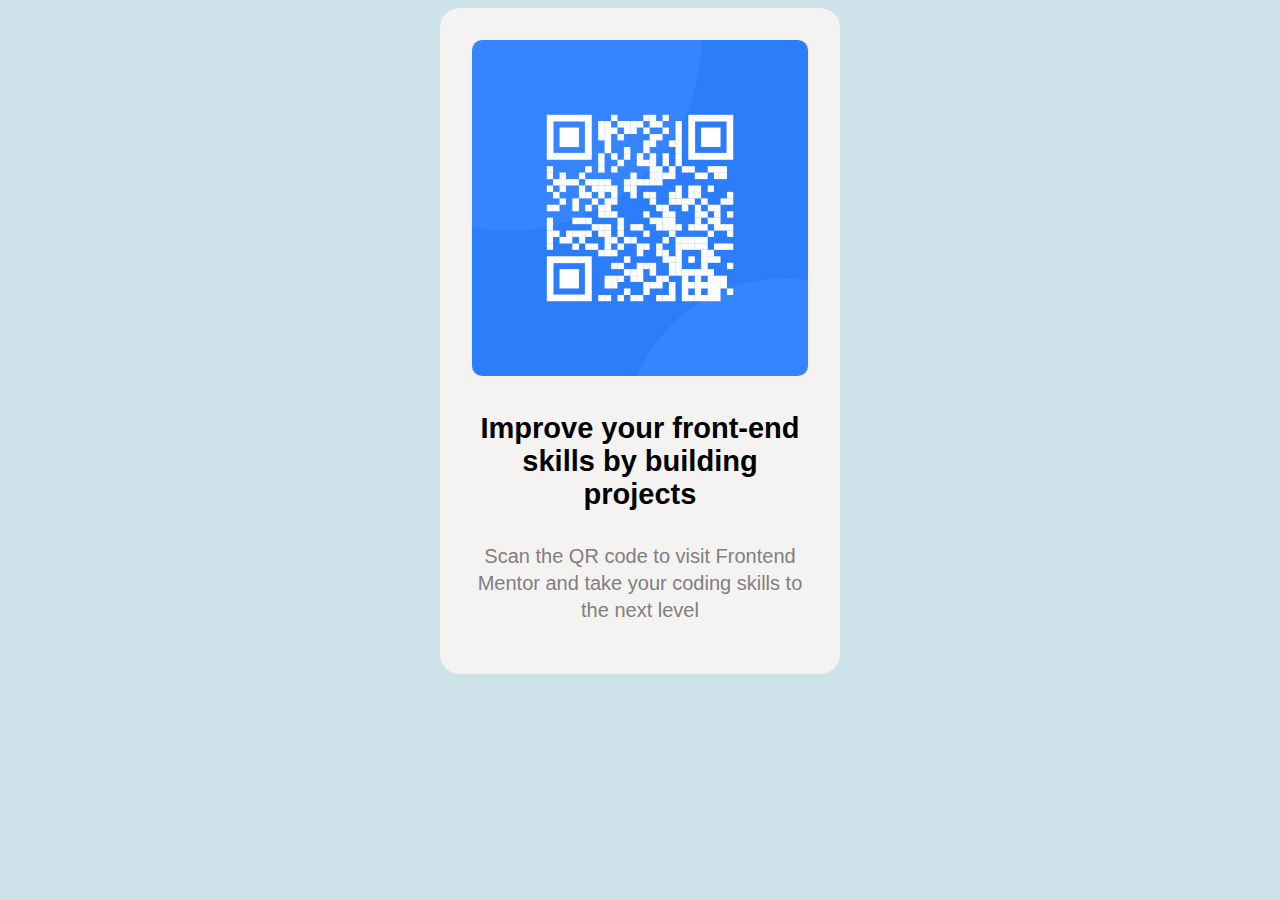
<file: index.html>
<!DOCTYPE html>
<html lang="en">
<head>
    <meta charset="UTF-8">
    <meta name="viewport" content="width=device-width, initial-scale=1.0">
    <link rel="stylesheet" href="challlenge_1_QR_Code.css">
    <title>QR Code</title>
</head>
<body>
    <div class="main">
        <img src="image-qr-code.png" alt="">
        <h2>Improve your front-end skills by building projects</h2>
        <p>Scan the QR code to visit Frontend Mentor and take your coding skills to the next level</p>
    </div>
</body>
</html>
</file>
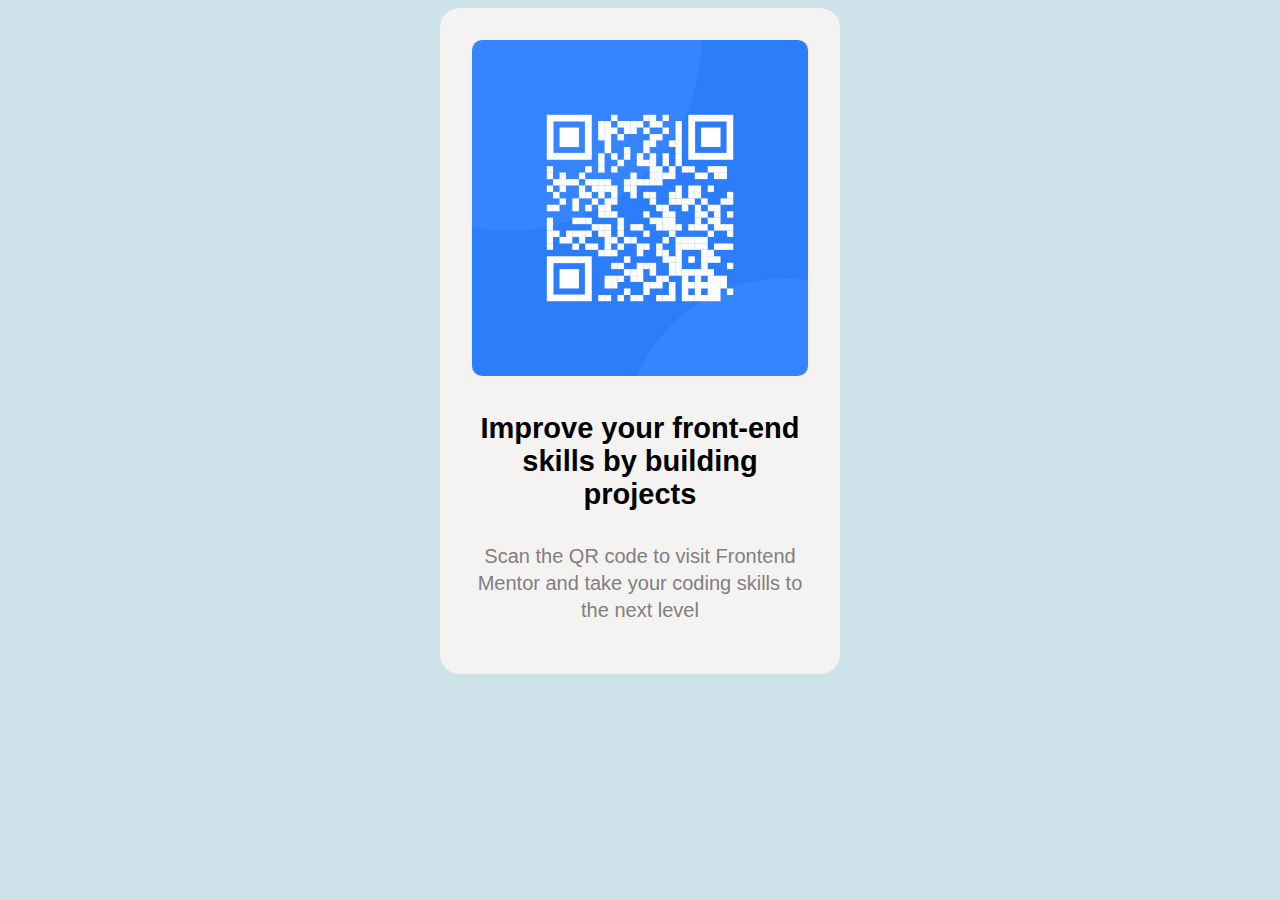
<file: challlenge_1_QR_Code.html>
<!DOCTYPE html>
<html lang="en">
<head>
    <meta charset="UTF-8">
    <meta name="viewport" content="width=device-width, initial-scale=1.0">
    <link rel="stylesheet" href="challlenge_1_QR_Code.css">
    <title>QR Code</title>
</head>
<body>
    <div class="main">
        <img src="image-qr-code.png" alt="">
        <h2>Improve your front-end skills by building projects</h2>
        <p>Scan the QR code to visit Frontend Mentor and take your coding skills to the next level</p>
    </div>
</body>
</html>
</file>
<file: challlenge_1_QR_Code.css>
body{
    background-color: rgba(200, 222, 231, 0.89);
}
.main{
    background-color: rgb(245, 242, 242);
    margin: auto;
    width: 25rem;
    border-radius: 20px;
    box-shadow: inset;
    
}
.main>img{
    width: 21rem;
    margin: 2rem;
    border-radius: 10px;
}
.main>h2{
    margin: auto;
    width: 21rem;
    text-align: center;
    font-family: 'Gill Sans', 'Gill Sans MT', Calibri, 'Trebuchet MS', sans-serif;
    font-size: 29px;
}
.main>p{
    margin: 2rem;
    width: 21rem;
    text-align: center;
    font-family: Arial, Helvetica, sans-serif;
    font-size: 20px;
    color: gray;
    line-height: 27px;
    padding-bottom: 50px; ;
}
</file>
